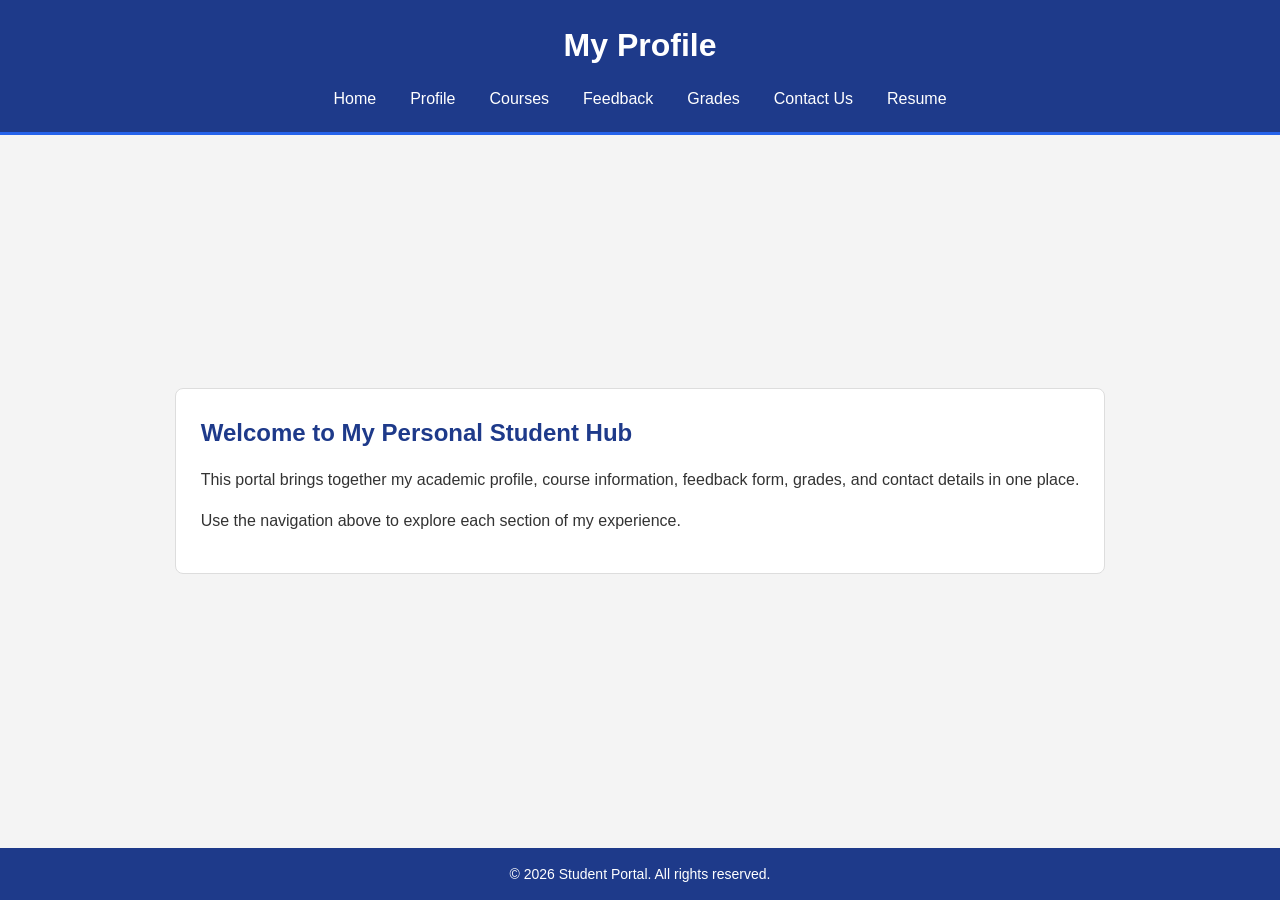
<file: Phase_1/index.html>
<!DOCTYPE html>
<html lang="en">
<head>
  <meta charset="UTF-8">
  <meta name="viewport" content="width=device-width, initial-scale=1.0">
  <title>Student Portal Home</title>
  <link rel="stylesheet" href="../Phase_2/style.css">
  <link rel="stylesheet" href="../Phase_2/responsive.css">
  <link rel="stylesheet" href="../Phase_2/profile.css">
</head>
<body>  
  <header>
    <h1>My Profile</h1>
    <nav>
      <ul>
        <li><a href="index.html">Home</a></li>
        <li><a href="profile.html">Profile</a></li>
        <li><a href="courses.html">Courses</a></li>
        <li><a href="feedback.html">Feedback</a></li>
        <li><a href="grades.html">Grades</a></li>
        <li><a href="contact.html">Contact Us</a></li>
        <li><a href="resume.html">Resume</a></li>
      </ul>
    </nav>
  </header>

  <main>
    <section>
      <h2>Welcome to My Personal Student Hub</h2>
      <p>This portal brings together my academic profile, course information, feedback form, grades, and contact details in one place.</p>
      <p>Use the navigation above to explore each section of my experience.</p>
    </section>
  </main>

  <footer>
    <p>&copy; 2026 Student Portal. All rights reserved.</p>
  </footer>
</body>
</html>
</file>
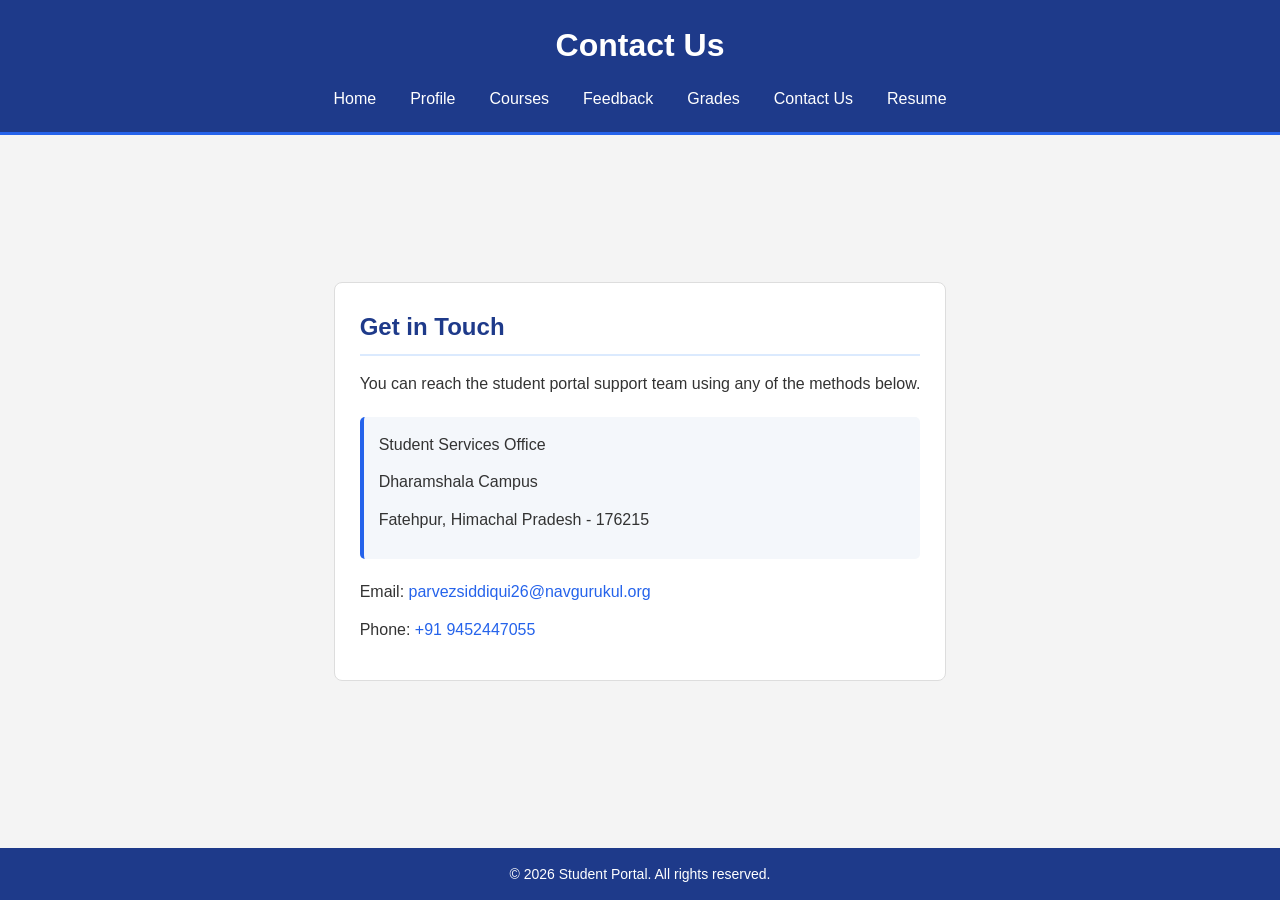
<file: Phase_1/contact.html>
<!DOCTYPE html>
<html lang="en">
<head>
  <meta charset="UTF-8">
  <meta name="viewport" content="width=device-width, initial-scale=1.0">
  <title>Contact Us</title>
  <link rel="stylesheet" href="../Phase_2/style.css">
  <link rel="stylesheet" href="../Phase_2/contact.css"> 
  <link rel="stylesheet" href="../Phase_2/responsive.css">
</head>
<body>
  <header>     
    <h1>Contact Us</h1>
    <nav>
      <ul>
        <li><a href="index.html">Home</a></li>
        <li><a href="profile.html">Profile</a></li>
        <li><a href="courses.html">Courses</a></li>
        <li><a href="feedback.html">Feedback</a></li>
        <li><a href="grades.html">Grades</a></li>
        <li><a href="contact.html">Contact Us</a></li>
        <li><a href="resume.html">Resume</a></li>
      </ul>
    </nav>
  </header>

  <main>
    <section class="contact-section">
      <h2>Get in Touch</h2>
      <p>You can reach the student portal support team using any of the methods below.</p>
      <address>
        <p>Student Services Office</p>
        <p>Dharamshala Campus</p>
        <p>Fatehpur, Himachal Pradesh - 176215</p>
      </address>
      <p>Email: <a href="mailto:parvezsiddiqui26@navgurukul.org">parvezsiddiqui26@navgurukul.org</a></p>
      <p>Phone: <a href="tel:+919452447055">+91 9452447055</a></p>
    </section>
  </main>

  <footer>
    <p>&copy; 2026 Student Portal. All rights reserved.</p>
  </footer>
</body>
</html>
</file>
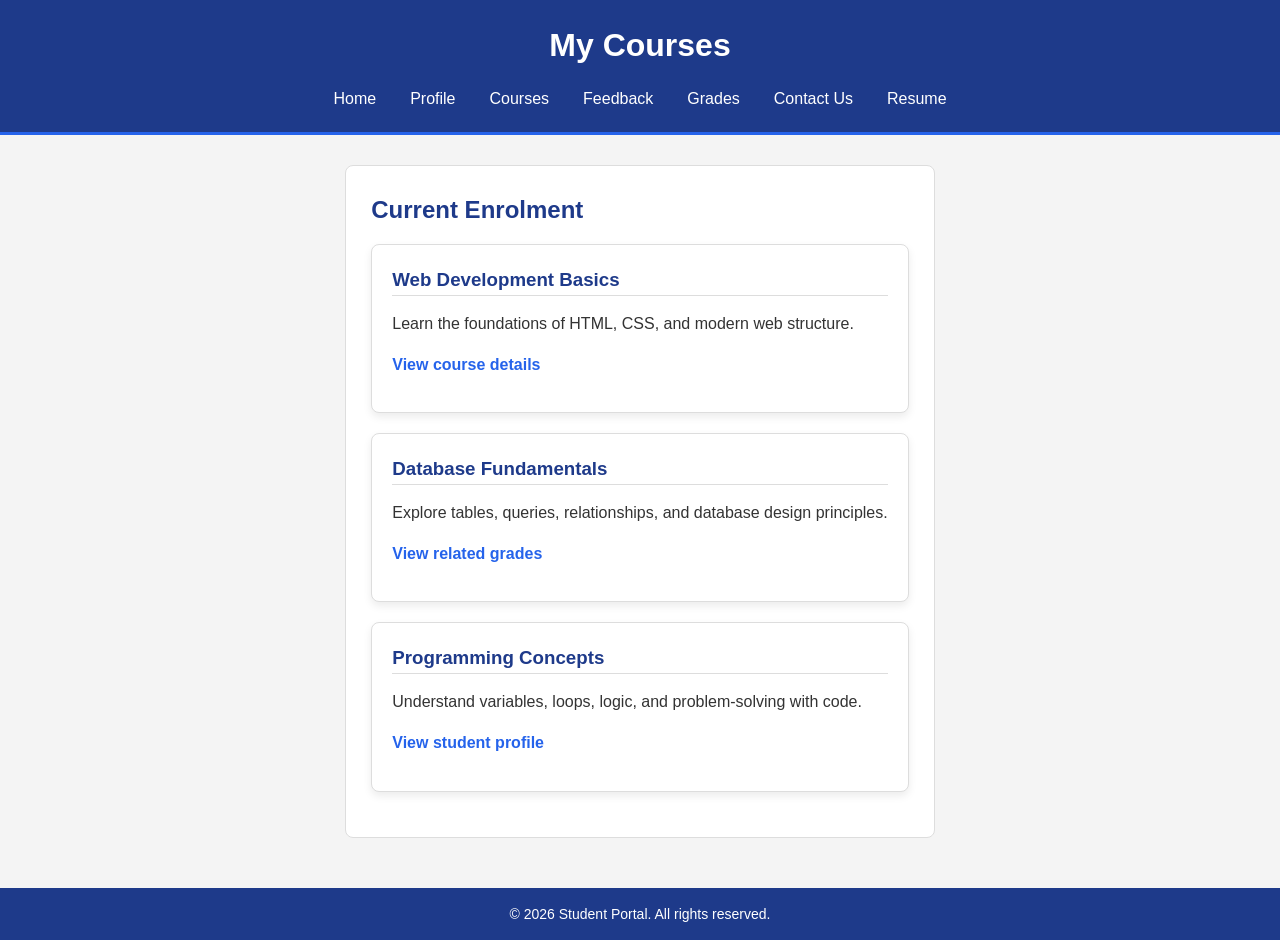
<file: Phase_1/courses.html>
<!DOCTYPE html>
<html lang="en">
<head>
  <meta charset="UTF-8">
  <meta name="viewport" content="width=device-width, initial-scale=1.0">
  <title>My Courses</title>
  <link rel="stylesheet" href="../Phase_2/style.css">
  <link rel="stylesheet" href="../Phase_2/responsive.css">
  <link rel="stylesheet" href="../Phase_2/courses.css">
</head>
<body>
  <header> 
    <h1>My Courses</h1> 
    <nav>
      <ul>
        <li><a href="index.html">Home</a></li>
        <li><a href="profile.html">Profile</a></li>
        <li><a href="courses.html">Courses</a></li>
        <li><a href="feedback.html">Feedback</a></li>
        <li><a href="grades.html">Grades</a></li>
        <li><a href="contact.html">Contact Us</a></li>
        <li><a href="resume.html">Resume</a></li>
      </ul>
    </nav>
  </header>

  <main class="courses-container">
    <section>
      <h2>Current Enrolment</h2>
      <article class="course-card">
        <h3>Web Development Basics</h3>
        <p>Learn the foundations of HTML, CSS, and modern web structure.</p>
        <p><a href="index.html">View course details</a></p>
      </article>

      <article class="course-card">
        <h3>Database Fundamentals</h3>
        <p>Explore tables, queries, relationships, and database design principles.</p>
        <p><a href="grades.html">View related grades</a></p>
      </article>

      <article class="course-card">
        <h3>Programming Concepts</h3>
        <p>Understand variables, loops, logic, and problem-solving with code.</p>
        <p><a href="profile.html">View student profile</a></p>
      </article>
    </section>
  </main>

  <footer>
    <p>&copy; 2026 Student Portal. All rights reserved.</p>
  </footer>
</body>
</html>
</file>
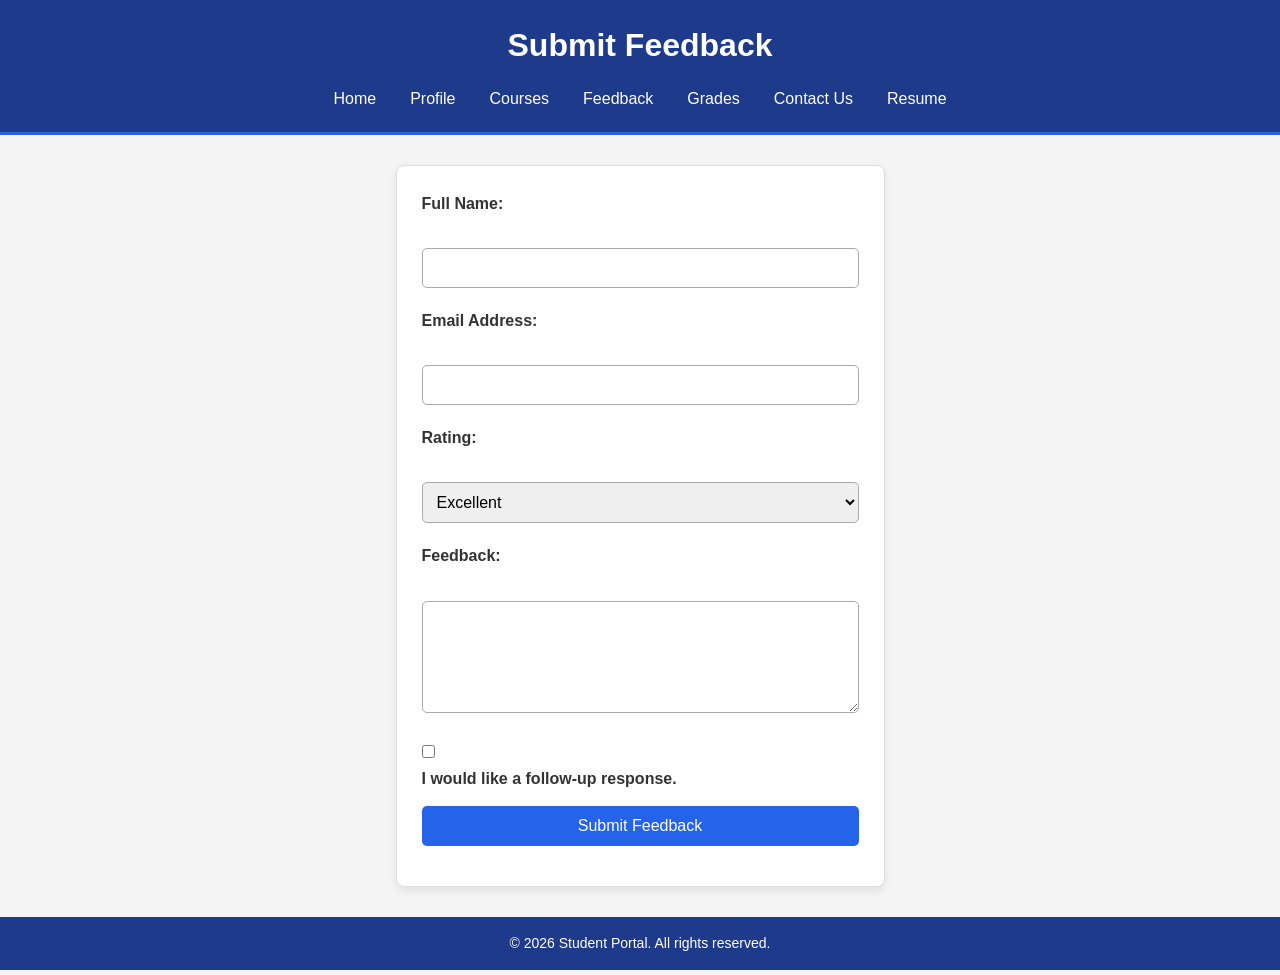
<file: Phase_1/feedback.html>
<!DOCTYPE html>
<html lang="en">
<head>
  <meta charset="UTF-8">
  <meta name="viewport" content="width=device-width, initial-scale=1.0">
  <title>Submit Feedback</title>
  <link rel="stylesheet" href="../Phase_2/style.css">
  <link rel="stylesheet" href="../Phase_2/responsive.css">
  <link rel="stylesheet" href="../Phase_2/feedback.css">
</head>
<body>
  <header>  
    <h1>Submit Feedback</h1>
    <nav>
      <ul>
        <li><a href="index.html">Home</a></li>
        <li><a href="profile.html">Profile</a></li>
        <li><a href="courses.html">Courses</a></li>
        <li><a href="feedback.html">Feedback</a></li>
        <li><a href="grades.html">Grades</a></li>
        <li><a href="contact.html">Contact Us</a></li>
        <li><a href="resume.html">Resume</a></li>
      </ul>
    </nav>
  </header>

  <main>
    <form action="#" method="post" id="feedback-form">
      <p>
        <label for="name">Full Name:</label><br>
        <input type="text" id="name" name="name" required>
      </p>

      <p>
        <label for="email">Email Address:</label><br>
        <input type="email" id="email" name="email" required>
      </p>

      <p>
        <label for="rating">Rating:</label><br>
        <select id="rating" name="rating">
          <option value="excellent">Excellent</option>
          <option value="good">Good</option>
          <option value="average">Average</option>
          <option value="poor">Poor</option>
        </select>
      </p>

      <p>
        <label for="comments">Feedback:</label><br>
        <textarea id="comments" name="comments" rows="5" cols="40"></textarea>
      </p>

      <p>
        <input type="checkbox" id="followup" name="followup">
        <label for="followup">I would like a follow-up response.</label>
      </p>

      <p>
        <button type="submit">Submit Feedback</button>
      </p>
    </form>
  </main>

  <footer>
    <p>&copy; 2026 Student Portal. All rights reserved.</p>
  </footer>
</body>
</html>
</file>
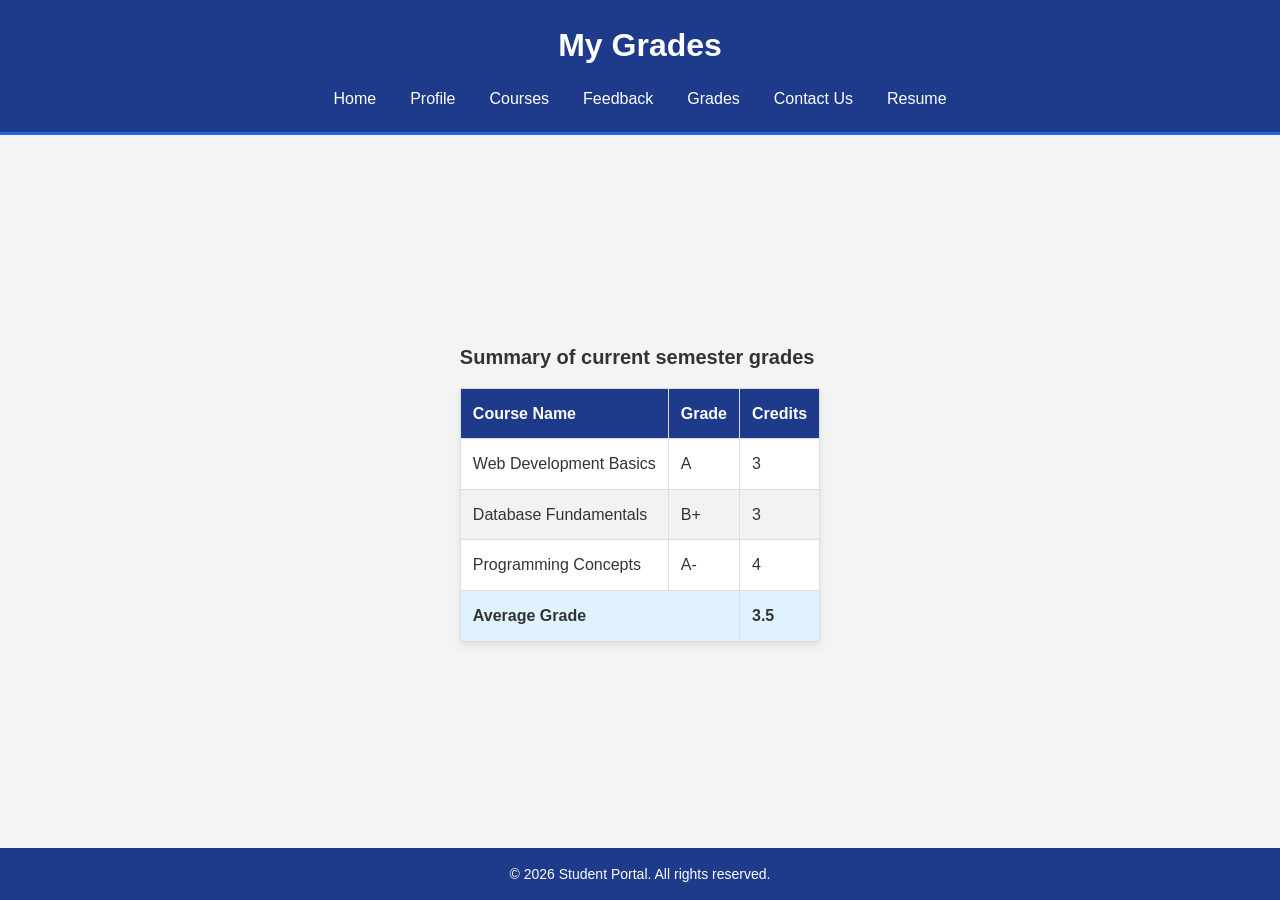
<file: Phase_1/grades.html>
<!DOCTYPE html>
<html lang="en">
<head>
  <meta charset="UTF-8">
  <meta name="viewport" content="width=device-width, initial-scale=1.0">
  <title>My Grades</title>
  <link rel="stylesheet" href="../Phase_2/style.css">
  <link rel="stylesheet" href="../Phase_2/grades.css">
  <link rel="stylesheet" href="../Phase_2/responsive.css">
</head>
<body>
  <header>   
    <h1>My Grades</h1>
    <nav>
      <ul>
        <li><a href="index.html">Home</a></li>
        <li><a href="profile.html">Profile</a></li>
        <li><a href="courses.html">Courses</a></li>
        <li><a href="feedback.html">Feedback</a></li>
        <li><a href="grades.html">Grades</a></li>
        <li><a href="contact.html">Contact Us</a></li>
        <li><a href="resume.html">Resume</a></li>
      </ul>
    </nav>
  </header>

  <main>
    <table id="grades-table">
      <caption>Summary of current semester grades</caption>
      <thead>
        <tr>
          <th>Course Name</th>
          <th>Grade</th>
          <th>Credits</th>
        </tr>
      </thead>
      <tbody>
        <tr>
          <td>Web Development Basics</td>
          <td>A</td>
          <td>3</td>
        </tr>
        <tr>
          <td>Database Fundamentals</td>
          <td>B+</td>
          <td>3</td>
        </tr>
        <tr>
          <td>Programming Concepts</td>
          <td>A-</td>
          <td>4</td>
        </tr>
      </tbody>
      <tfoot>
        <tr>
          <td colspan="2">Average Grade</td>
          <td>3.5</td>
        </tr>
      </tfoot>
    </table>
  </main>

  <footer>
    <p>&copy; 2026 Student Portal. All rights reserved.</p>
  </footer>

</body>
</html>
</file>
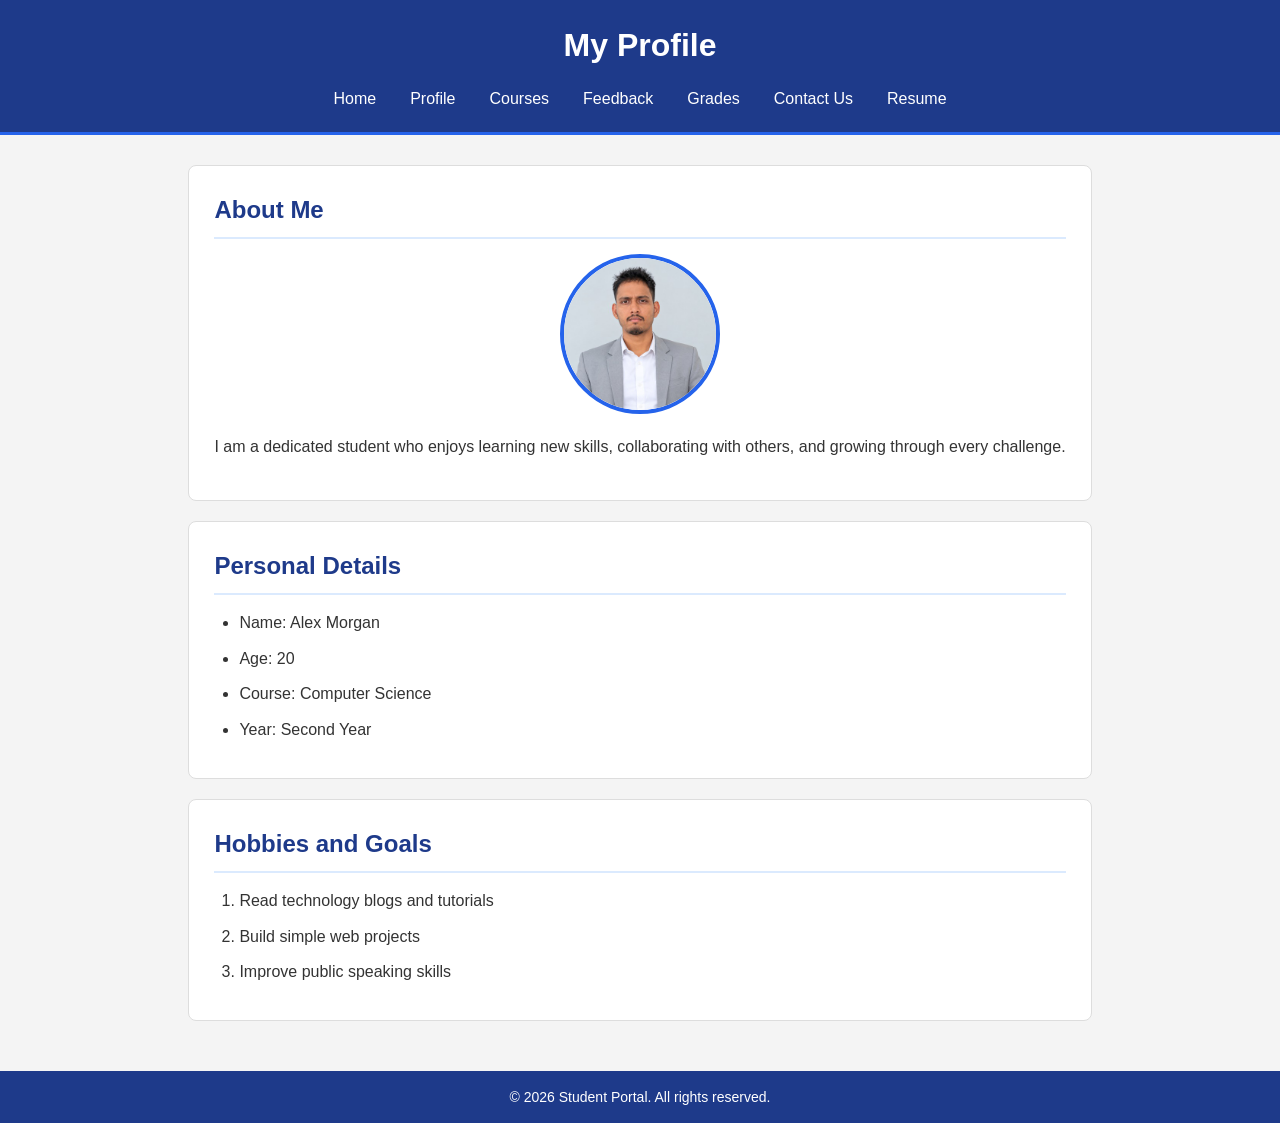
<file: Phase_1/profile.html>
<!DOCTYPE html>
<html lang="en">
<head>
  <meta charset="UTF-8">
  <meta name="viewport" content="width=device-width, initial-scale=1.0">
  <title>My Profile</title>
  <link rel="stylesheet" href="../Phase_2/style.css">
  <link rel="stylesheet" href="../Phase_2/responsive.css">
  <link rel="stylesheet" href="../Phase_2/profile.css">
</head>
<body>
  <header>  
    <h1>My Profile</h1>
    <nav>
      <ul>
        <li><a href="index.html">Home</a></li>
        <li><a href="profile.html">Profile</a></li>
        <li><a href="courses.html">Courses</a></li>
        <li><a href="feedback.html">Feedback</a></li>
        <li><a href="grades.html">Grades</a></li>
        <li><a href="contact.html">Contact Us</a></li>
        <li><a href="resume.html">Resume</a></li>
      </ul>
    </nav>
  </header>

  <main>
    <section class="profile-section">
      <h2>About Me</h2>
      <img src="Parvez_Profile_Photo.jpg" alt="Parvez Profile Photo" 
      style="border-radius: 50%; border: 4px solid #2563eb; height: 160px; margin: 10px auto 20px; display: block; width: 160px; object-fit: cover;
      ">
      <p>I am a dedicated student who enjoys learning new skills, collaborating with others, and growing through every challenge.</p>
    </section>

    <section class="profile-section">
      <h2>Personal Details</h2>
      <ul>
        <li>Name: Alex Morgan</li>
        <li>Age: 20</li>
        <li>Course: Computer Science</li>
        <li>Year: Second Year</li>
      </ul>
    </section>

    <section class ="profile-section">
      <h2>Hobbies and Goals</h2>
      <ol>
        <li>Read technology blogs and tutorials</li>
        <li>Build simple web projects</li>
        <li>Improve public speaking skills</li>
      </ol>
    </section>
  </main>

  <footer>
    <p>&copy; 2026 Student Portal. All rights reserved.</p>
  </footer>
</body>
</html>
</file>
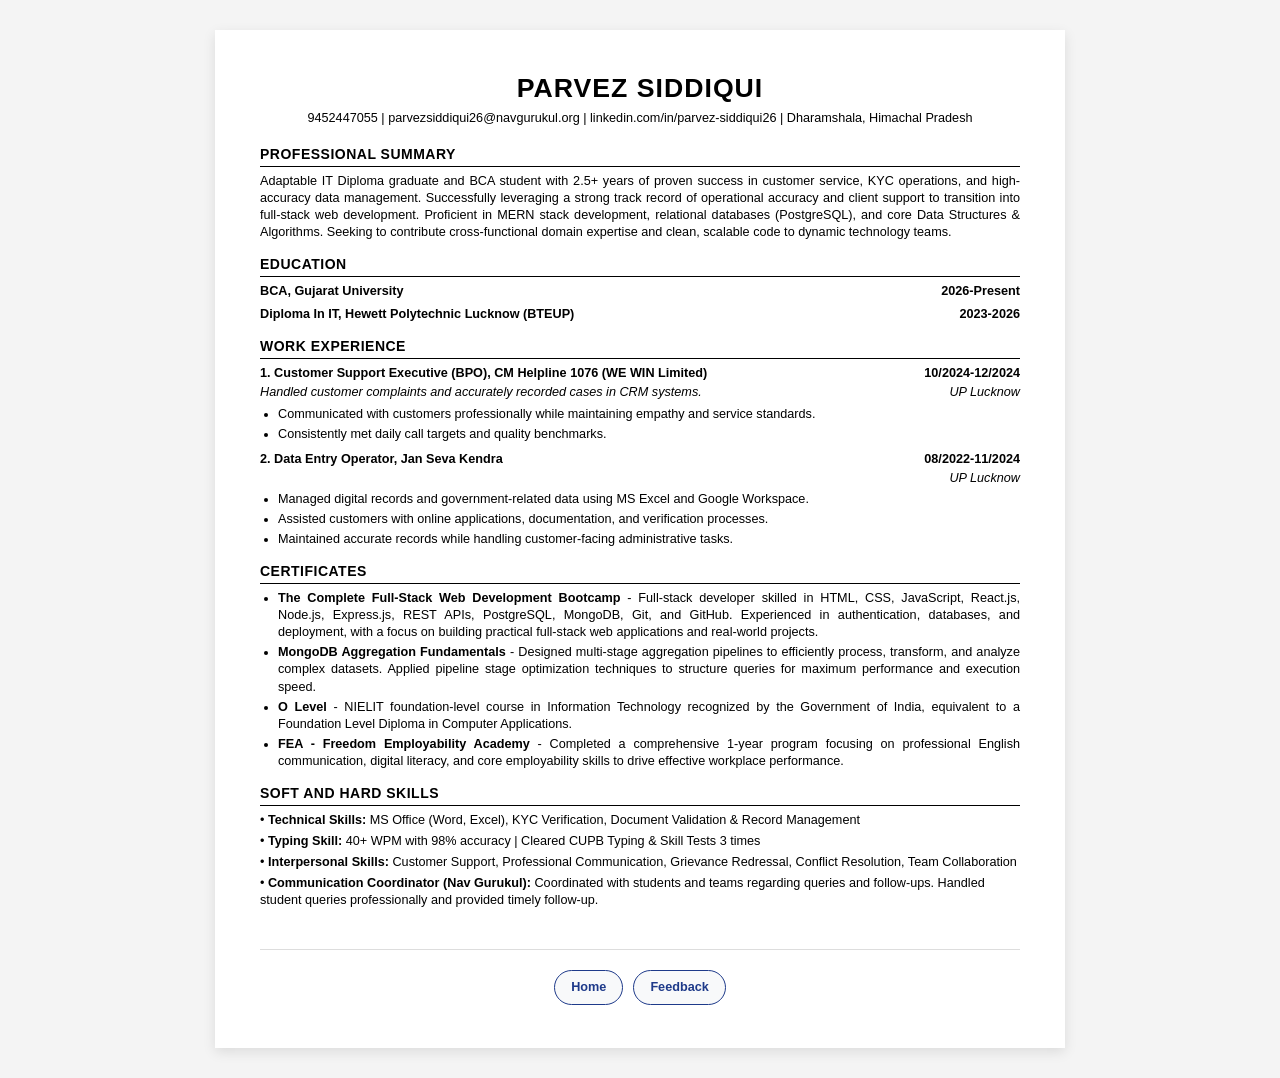
<file: Phase_1/resume.html>
<!DOCTYPE html>
<html lang="en">
<head>
  <meta charset="UTF-8">
  <meta name="viewport" content="width=device-width, initial-scale=1.0">
  <title>Parvez Siddiqui - Resume</title>
  <link rel="stylesheet" href="../Phase_2/resume.css">
</head>
<body>

  <div class="resume">
    
    <!-- Header -->
    <header>   
      <h1>PARVEZ SIDDIQUI</h1>
      <div class="contact-info">
        9452447055 | <a href="mailto:parvezsiddiqui26@navgurukul.org">parvezsiddiqui26@navgurukul.org</a> | <a href="https://linkedin.com/in/parvez-siddiqui26" target="_blank">linkedin.com/in/parvez-siddiqui26</a> | Dharamshala, Himachal Pradesh
      </div>
    </header>

    <!-- Professional Summary -->
    <section class="resume-section">
      <h2>PROFESSIONAL SUMMARY</h2>
      <p>
        Adaptable IT Diploma graduate and BCA student with 2.5+ years of proven success in customer service, KYC operations, and high-accuracy data management. Successfully leveraging a strong track record of operational accuracy and client support to transition into full-stack web development. Proficient in MERN stack development, relational databases (PostgreSQL), and core Data Structures &amp; Algorithms. Seeking to contribute cross-functional domain expertise and clean, scalable code to dynamic technology teams.
      </p>
    </section>

    <!-- Education -->
    <section class="resume-section">
      <h2>EDUCATION</h2>
      <div class="item-header">
        <span>BCA, Gujarat University</span>
        <span>2026-Present</span>
      </div>
      <div class="item-header">
        <span>Diploma In IT, Hewett Polytechnic Lucknow (BTEUP)</span>
        <span>2023-2026</span>
      </div>
    </section>

    <!-- Work Experience -->
    <section class="resume-section">
      <h2>WORK EXPERIENCE</h2>
      
      <div>
        <div class="item-header">
          <span>1. Customer Support Executive (BPO), CM Helpline 1076 (WE WIN Limited)</span>
          <span>10/2024-12/2024</span>
        </div>
        <div class="item-sub">
          <span>Handled customer complaints and accurately recorded cases in CRM systems.</span>
          <span>UP Lucknow</span>
        </div>
        <ul>
          <li>Communicated with customers professionally while maintaining empathy and service standards.</li>
          <li>Consistently met daily call targets and quality benchmarks.</li>
        </ul>
      </div>

      <div style="margin-top: 8px;">
        <div class="item-header">
          <span>2. Data Entry Operator, Jan Seva Kendra</span>
          <span>08/2022-11/2024</span>
        </div>
        <div class="item-sub">
          <span></span>
          <span>UP Lucknow</span>
        </div>
        <ul>
          <li>Managed digital records and government-related data using MS Excel and Google Workspace.</li>
          <li>Assisted customers with online applications, documentation, and verification processes.</li>
          <li>Maintained accurate records while handling customer-facing administrative tasks.</li>
        </ul>
      </div>
    </section>

    <!-- Certificates -->
    <section class="resume-section">
      <h2>CERTIFICATES</h2>
      <ul>
        <li>
          <strong>The Complete Full-Stack Web Development Bootcamp</strong> - Full-stack developer skilled in HTML, CSS, JavaScript, React.js, Node.js, Express.js, REST APIs, PostgreSQL, MongoDB, Git, and GitHub. Experienced in authentication, databases, and deployment, with a focus on building practical full-stack web applications and real-world projects.
        </li>
        <li>
          <strong>MongoDB Aggregation Fundamentals</strong> - Designed multi-stage aggregation pipelines to efficiently process, transform, and analyze complex datasets. Applied pipeline stage optimization techniques to structure queries for maximum performance and execution speed.
        </li>
        <li>
          <strong>O Level</strong> - NIELIT foundation-level course in Information Technology recognized by the Government of India, equivalent to a Foundation Level Diploma in Computer Applications.
        </li>
        <li>
          <strong>FEA - Freedom Employability Academy</strong> - Completed a comprehensive 1-year program focusing on professional English communication, digital literacy, and core employability skills to drive effective workplace performance.
        </li>
      </ul>
    </section>

    <!-- Soft and Hard Skills -->
    <section class="resume-section skills-list">
      <h2>SOFT AND HARD SKILLS</h2>
      <p>• <strong>Technical Skills:</strong> MS Office (Word, Excel), KYC Verification, Document Validation &amp; Record Management</p>
      <p>• <strong>Typing Skill:</strong> 40+ WPM with 98% accuracy | Cleared CUPB Typing &amp; Skill Tests 3 times</p>
      <p>• <strong>Interpersonal Skills:</strong> Customer Support, Professional Communication, Grievance Redressal, Conflict Resolution, Team Collaboration</p>
      <p>• <strong>Communication Coordinator (Nav Gurukul):</strong> Coordinated with students and teams regarding queries and follow-ups. Handled student queries professionally and provided timely follow-up.</p>
    </section>

    <!-- Footer Navigation -->
    <section class="resume-nav-section">
      <hr>
      <ul class="resume-nav-list">
        <li><a href="index.html">Home</a></li>
        <li><a href="feedback.html">Feedback</a></li>
        </ul>
    </section>
  </div>
</body>
</html>
</file>
<file: Phase_2/style.css>
/*style.css
    Video 1 - Header | Body | Footer applied as globally
*/

/* Box Model */
* {
  box-sizing: border-box;
  margin: 0;
  padding: 0;
}

/* Basic page styling */
body {
  font-family: Arial, sans-serif;
  font-size: 16px;
  line-height: 1.6;
  height: 100%;
  display: flex;
  flex-direction: column;
  min-height:; /* Takes full viewport height */
  min-height: 100vh;
  color: #333;
  background-color: #f4f4f4;
}

/* Headings */
h1,
h2,
h3 {
  font-weight: bold;
  color: #1e3a8a;
  margin-bottom: 15px;
}

/* Paragraphs */
p {
  margin-bottom: 15px;
}

/* Header */
header {
  background-color: #1e3a8a;
  color: white;
  padding: 20px;
  text-align: center;
  border-bottom: 3px solid #2563eb;
}

header h1 {
  color: white;
}

/* Navigation */
nav ul {
  list-style-type: none;
  display: flex;
  justify-content: center;
  gap: 10px;
  margin-top: 15px;
}

nav a {
  color: white;
  text-decoration: none;
  padding: 8px 12px;
}

/* Navigation hover */
nav a:hover {
  background-color: #2563eb;
  border-radius: 5px;
}

/* Main content */
main {
  max-width: 1000px;
  margin: auto;
  padding: 30px 20px;
}

/* Sections */
section {
  background-color: white;
  padding: 25px;
  margin-bottom: 20px;
  border: 1px solid #ddd;
  border-radius: 8px;
}

/* Normal links */
main a {
  color: #2563eb;
}

main a:hover {
  color: #1e3a8a;
}

/* Footer */
footer {
  background-color: #1e3a8a;
  color: white;
  text-align: center;
  padding: 15px;
  font-size: 14px;
}

footer p {
  margin-bottom: 0;
}
</file>
<file: Phase_2/responsive.css>
/* =========================================
   responsive.css
   Video 6 - Responsive Design
   ========================================= */

/* Tablet */
@media (max-width: 768px) {

  /* Stack navigation links */
  nav ul {
    flex-direction: column;
    align-items: center;
  }

  nav li,
  nav a {
    width: 100%;
    text-align: center;
  }

  /* Reduce main spacing */
  main {
    padding: 20px 15px;
  }

  /* Course cards use more width */
  .course-card {
    flex-basis: 45%;
  }

  /* Smaller heading */
  h1 {
    font-size: 28px;
  }
}

/* Mobile */
@media (max-width: 480px) {

  body {
    font-size: 15px;
  }

  header {
    padding: 15px;
  }

  h1 {
    font-size: 24px;
  }

  section {
    padding: 18px;
  }

  /* One course card per row */
  .course-card {
    flex-basis: 100%;
  }

  /* Smaller profile image */
  .profile-image {
    width: 130px;
    height: 130px;
  }

  /* Allow table to scroll on a small screen */
  #grades-table {
    display: block;
    overflow-x: auto;
    white-space: nowrap;
  }
}
</file>
<file: Phase_2/profile.css>
* =========================================
   profile.css
   Video 2 - Profile Page
   ========================================= */

/* Profile text */
.profile-section {
  text-align: left;
}

/* Profile headings */
.profile-section h2 {
  border-bottom: 2px solid #dbeafe;
  padding-bottom: 8px;
}

/* Profile lists */
.profile-section ul,
.profile-section ol {
  padding-left: 25px;
}

.profile-section li {
  margin-bottom: 10px;
}
</file>
<file: Phase_2/contact.css>
/* =========================================
   contact.css
   Contact Us Page
   ========================================= */

/* Contact section */
.contact-section {
  background-color: white;
  padding: 25px;
  border: 1px solid #ddd;
  border-radius: 8px;
}

/* Contact heading */
.contact-section h2 {
  color: #1e3a8a;
  border-bottom: 2px solid #dbeafe;
  padding-bottom: 8px;
}

/* Contact paragraphs */
.contact-section p {
  margin-bottom: 12px;
}

/* Address box */
.contact-section address {
  background-color: #f4f7fb;
  padding: 15px;
  margin: 20px 0;
  border-left: 4px solid #2563eb;
  border-radius: 5px;
  font-style: normal;
}

/* Links */
.contact-section a {
  color: #2563eb;
  text-decoration: none;
}

/* Link hover */
.contact-section a:hover {
  color: #1e3a8a;
  text-decoration: underline;
}
</file>
<file: Phase_2/courses.css>
/* =========================================
   courses.css
   Video 3 - Course Cards with Flexbox
   ========================================= */

/* Course container */
.courses-container {
  display: flex;
  flex-wrap: wrap;
  gap: 20px;
  justify-content: center;
}

/* Course card */
.course-card {
  background-color: #ffffff;
  border: 1px solid #ddd;
  border-radius: 8px;
  padding: 20px;
  margin-bottom: 20px;
  flex-basis: 280px;

  /* Flexbox inside the card */
  display: flex;
  flex-direction: column;

  box-shadow: 0 4px 8px rgba(0, 0, 0, 0.08);
}

/* Course title */
.course-card h3 {
  margin-top: 0;
  border-bottom: 1px solid #ddd;
}

/* Course description */
.course-card p {
  flex-grow: 1;
}

/* Course link */
.course-card a {
  text-decoration: none;
  font-weight: bold;
}

.course-card a:hover {
  text-decoration: underline;
}
</file>
<file: Phase_2/feedback.css>
/* =========================================
   feedback.css
   Video 4 - Feedback Form
   ========================================= */

/* Form */
#feedback-form {
  max-width: 600px;
  margin: auto;
  background-color: white;
  padding: 25px;
  border: 1px solid #ddd;
  border-radius: 8px;
  box-shadow: 0 4px 8px rgba(0, 0, 0, 0.08);
}

/* Labels */
#feedback-form label {
  display: block;
  font-weight: bold;
  margin-bottom: 6px;
}

/* Input, select and textarea */
#feedback-form input[type="text"],
#feedback-form input[type="email"],
#feedback-form select,
#feedback-form textarea {
  width: 100%;
  padding: 10px;
  border: 1px solid #aaa;
  border-radius: 5px;
  font-size: 16px;
  margin-bottom: 5px;
}

/* Focus */
#feedback-form input:focus,
#feedback-form select:focus,
#feedback-form textarea:focus {
  outline: none;
  border-color: #2563eb;
}

/* Checkbox */
#feedback-form input[type="checkbox"] {
  margin-right: 5px;
}

/* Button */
#feedback-form button {
  width: 100%;
  padding: 11px;
  background-color: #2563eb;
  color: white;
  border: none;
  border-radius: 5px;
  font-size: 16px;
  cursor: pointer;
}

/* Button hover */
#feedback-form button:hover {
  background-color: #1e3a8a;
}
</file>
<file: Phase_2/grades.css>
/* =========================================
   grades.css
   Video 5 - Grades Table
   ========================================= */

/* Table */
#grades-table {
  width: 100%;
  border-collapse: collapse;
  background-color: white;
  box-shadow: 0 4px 8px rgba(0, 0, 0, 0.08);
}

/* Caption */
#grades-table caption {
  font-size: 20px;
  font-weight: bold;
  margin-bottom: 15px;
  text-align: left;
}

/* Table header */
#grades-table th {
  background-color: #1e3a8a;
  color: white;
  padding: 12px;
  text-align: left;
  border: 1px solid #ddd;
}

/* Table cells */
#grades-table td {
  padding: 12px;
  text-align: left;
  border: 1px solid #ddd;
}

/* Zebra stripes */
#grades-table tbody tr:nth-child(even) {
  background-color: #f2f2f2;
}

/* Row hover */
#grades-table tbody tr:hover {
  background-color: #dbeafe;
}

/* Footer row */
#grades-table tfoot td {
  font-weight: bold;
  background-color: #e0f2fe;
}
</file>
<file: Phase_2/resume.css>
/* =========================================
   resume.css — Modern Executive Resume
   ========================================= */
/* =========================================
   resume.css — Modern Executive Resume
   ========================================= */

* {
  box-sizing: border-box;
  margin: 0;
  padding: 0;
}

body {
  font-family: Arial, Helvetica, sans-serif;
  background-color: #f4f4f4;
  color: #000;
  line-height: 1.35;
  padding: 30px 10px;
}

/* Resume Main Container matching 1-page PDF layout */
.resume {
  max-width: 850px;
  margin: 0 auto;
  background-color: #ffffff;
  padding: 40px 45px;
  box-shadow: 0 4px 12px rgba(0, 0, 0, 0.1);
}

/* Name & Contact Info */
header {
  text-align: center;
  margin-bottom: 18px;
}

header h1 {
  font-size: 20pt;
  font-weight: bold;
  letter-spacing: 1px;
  text-transform: uppercase;
  margin-bottom: 4px;
  color: #000;
}

header .contact-info {
  font-size: 9.5pt;
  color: #000;
}

header .contact-info a {
  color: #000;
  text-decoration: none;
}

header .contact-info a:hover {
  text-decoration: underline;
}

/* Section Headers */
.resume-section {
  margin-bottom: 14px;
}

.resume-section h2 {
  font-size: 10.5pt;
  font-weight: bold;
  text-transform: uppercase;
  letter-spacing: 0.5px;
  color: #000;
  border-bottom: 1px solid #000;
  padding-bottom: 2px;
  margin-bottom: 6px;
}

/* Text & Bullet Styling */
p, li {
  font-size: 9.5pt;
  color: #000;
  text-align: justify;
}

/* Date and Location Alignment */
.item-header {
  display: flex;
  justify-content: space-between;
  align-items: baseline;
  font-weight: bold;
  font-size: 9.5pt;
  margin-top: 6px;
  margin-bottom: 2px;
}

.item-sub {
  display: flex;
  justify-content: space-between;
  align-items: baseline;
  font-style: italic;
  font-size: 9.5pt;
  margin-bottom: 4px;
}

ul {
  padding-left: 18px;
  margin-top: 3px;
}

li {
  margin-bottom: 3px;
}

.skills-list p {
  margin-bottom: 4px;
  text-align: left;
}

/* Navigation Footer Styling */
.resume-nav-section {
  margin-top: 25px;
  padding-top: 15px;
}

.resume-nav-section hr {
  border: none;
  height: 1px;
  background-color: #ddd;
  margin-bottom: 20px;
}

.resume-nav-list {
  list-style: none;
  padding: 0;
  margin: 0;
  display: flex;
  flex-wrap: wrap;
  justify-content: center;
  gap: 10px;
}

.resume-nav-list li a {
  display: inline-block;
  padding: 8px 16px;
  background-color: #f8f9fa;
  color: #1e3a8a;
  text-decoration: none;
  font-size: 9.5pt;
  font-weight: 600;
  border: 1px solid #1e3a8a;
  border-radius: 20px;
  transition: all 0.25s ease-in-out;
}

.resume-nav-list li a:hover {
  background-color: #1e3a8a;
  color: #ffffff;
  box-shadow: 0 4px 8px rgba(30, 58, 138, 0.2);
}

.resume-nav-list li a.active {
  background-color: #1e3a8a;
  color: #ffffff;
}

/* Print Setup to preserve single page print and hide navigation */
@media print {
  body {
    background-color: #fff;
    padding: 0;
  }
  .resume {
    box-shadow: none;
    padding: 0;
    max-width: 100%;
  }
  a {
    text-decoration: none;
    color: #000;
  }
  .resume-nav-section {
    display: none !important;
  }
}
</file>
